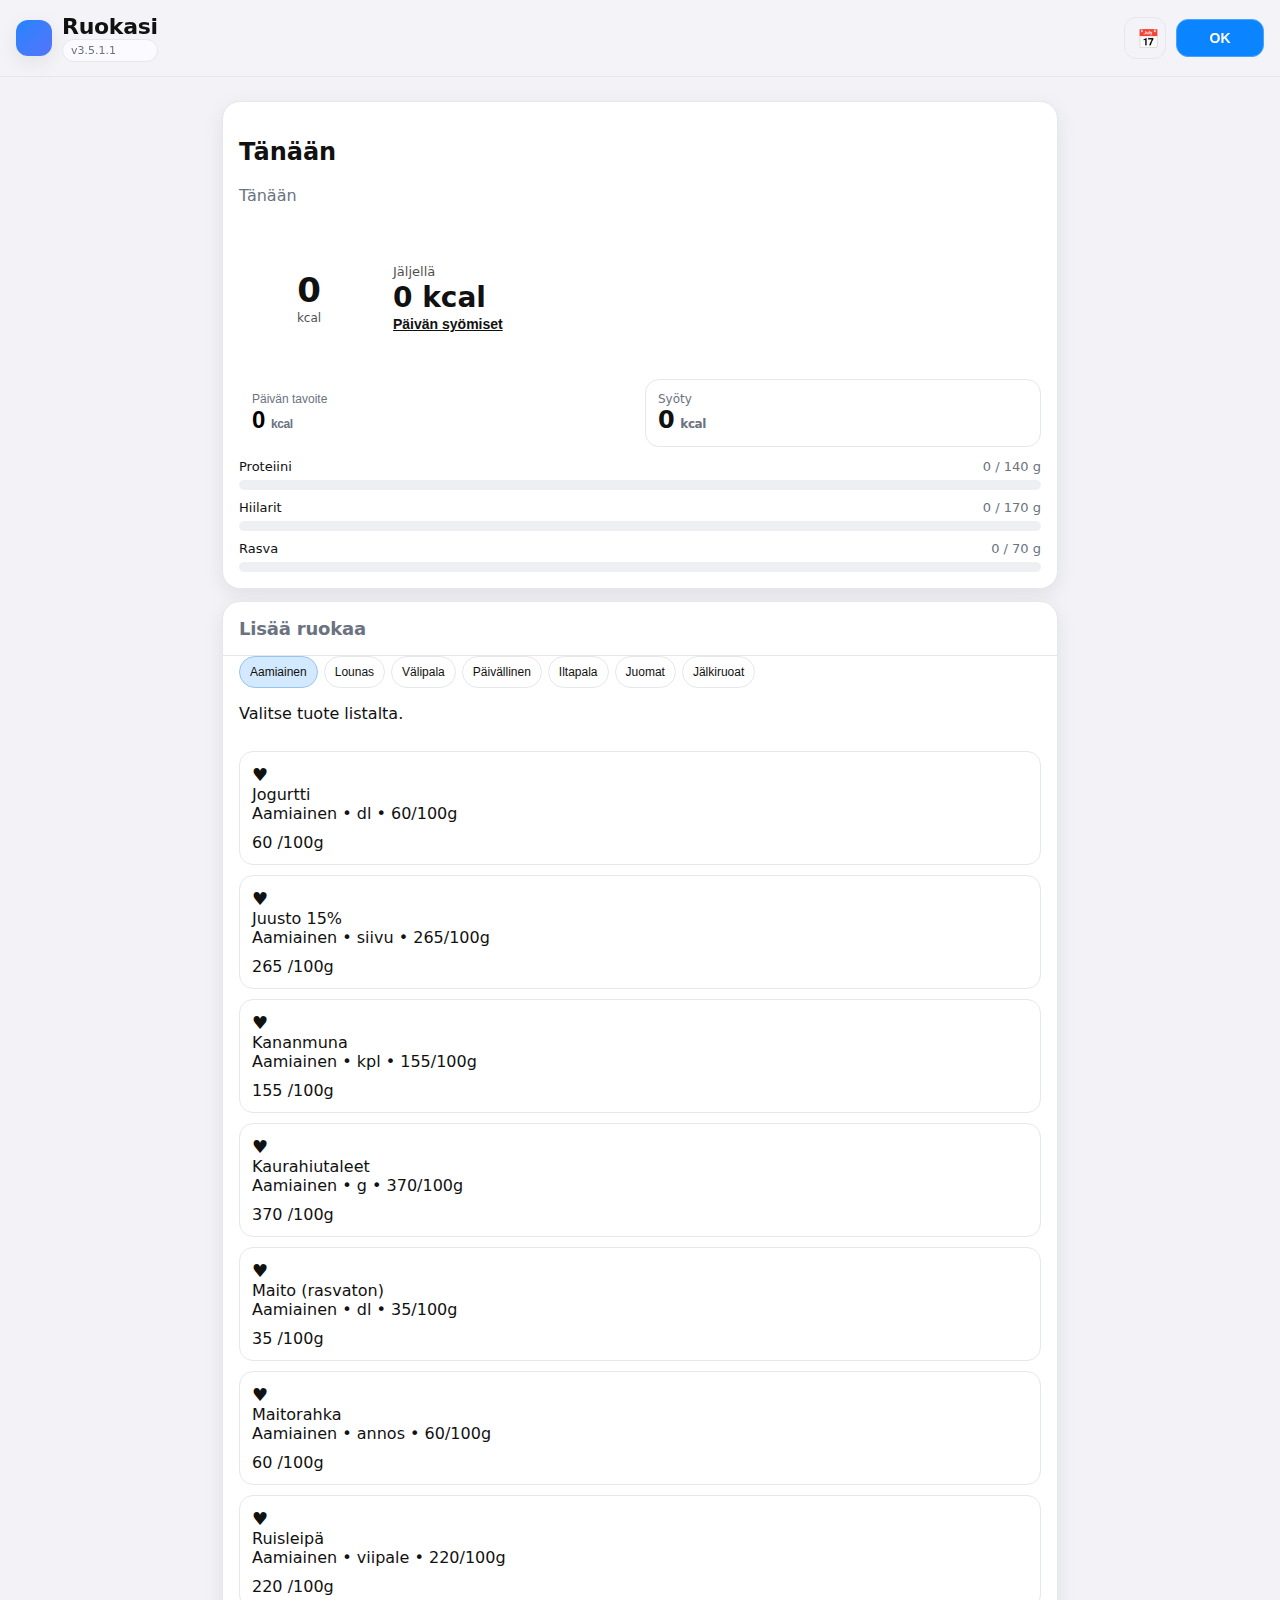
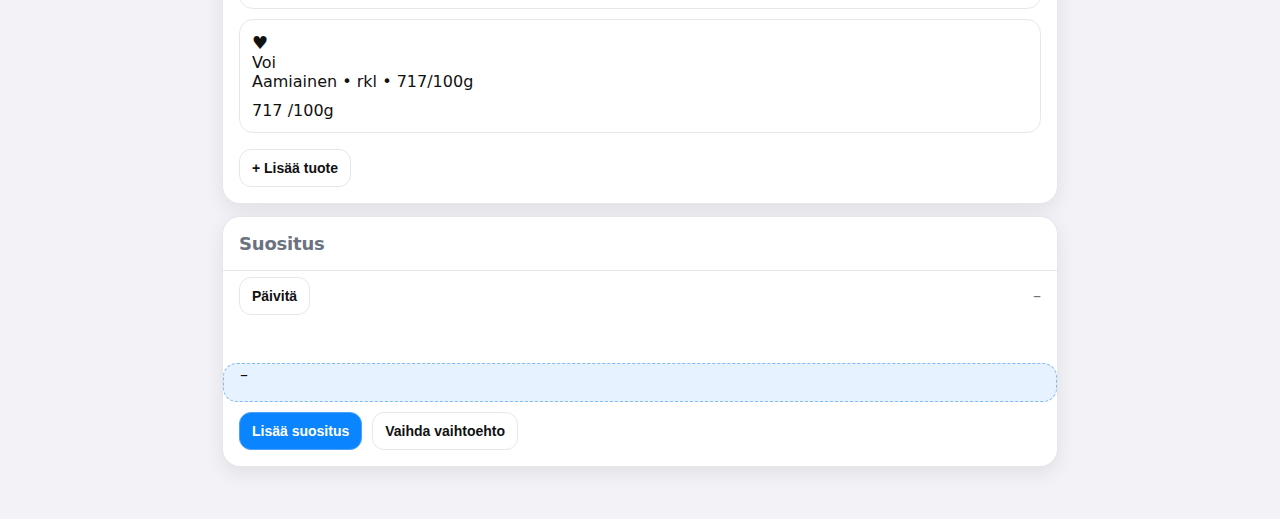
<file: index.html>
<!doctype html>
<html lang="fi">
<head>
  <meta charset="utf-8" />
  <meta name="viewport" content="width=device-width,initial-scale=1,viewport-fit=cover" />
  <title>Ruokasi</title>
  <link rel="manifest" href="manifest.json" />
  <link rel="apple-touch-icon" href="icon.png" />
  <meta name="theme-color" content="#0A84FF" />
  <meta name="apple-mobile-web-app-capable" content="yes" />
  <meta name="apple-mobile-web-app-status-bar-style" content="default" />
  <meta name="apple-mobile-web-app-title" content="Ruokasi" />
  <link rel="stylesheet" href="style.css" />
</head>
<body>
  <header class="nav">
    <div class="nav__title">
      <div class="appmark" aria-hidden="true"></div>
      <div>
        <h1>Ruokasi</h1>
        <div class="badge" id="versionBadge">–</div>
      </div>
    </div>

    <div class="nav__actions">
      <button class="ghost iconbtn" id="btnDate" title="Valitse päivä" aria-label="Valitse päivä">📅</button>
      <button class="primary okbtn" id="btnSaveOk" title="Tallenna / OK">OK</button>
    </div>
  </header>

  <main class="container">

    <section class="card" id="topCard">
      <div class="row">
        <div>
          <h2 id="dayTitle">Tänään</h2>
          <p class="muted" id="todayLabel">–</p>
        </div>
      </div>

      <div class="topViz">
        <div class="ringWrap" id="ringClick" role="button" tabindex="0" aria-label="Avaa erittely">
          <svg class="ring" viewBox="0 0 120 120" aria-hidden="true">
            <circle class="ring__bg" cx="60" cy="60" r="46"></circle>
            <g id="ringSegs"></g>
          </svg>
          <div class="ringCenter">
            <div class="ringKcal"><span id="kcalEaten">0</span></div>
            <div class="ringUnit">kcal</div>
          </div>
        </div>

        <div class="remainBox">
          <div class="remainLabel">Jäljellä</div>
          <div class="remainValue"><span id="kcalLeft">0</span> kcal</div>
          <button class="ghost linklike" id="btnDayMeals" type="button">Päivän syömiset</button>
        </div>
      </div>

      <div class="kpi-grid kpi-grid--2">
        <button class="kpi kpi--btn" id="btnGoal" type="button" aria-label="Päivän tavoite">
          <div class="kpi__label">Päivän tavoite</div>
          <div class="kpi__value"><span id="kcalTarget">0</span><span class="unit">kcal</span></div>
        </button>
        <div class="kpi">
          <div class="kpi__label">Syöty</div>
          <div class="kpi__value"><span id="kcalEatenKpi">0</span><span class="unit">kcal</span></div>
        </div>
      </div>

      <div class="macro-grid" id="macroGrid">
        <div class="macro">
          <div class="macro__top">
            <span>Proteiini</span><span class="muted"><span id="pNow">0</span> / <span id="pGoal">140</span> g</span>
          </div>
          <div class="bar"><div class="bar__seg" id="pSegs"></div></div>
        </div>
        <div class="macro">
          <div class="macro__top">
            <span>Hiilarit</span><span class="muted"><span id="cNow">0</span> / <span id="cGoal">170</span> g</span>
          </div>
          <div class="bar"><div class="bar__seg" id="cSegs"></div></div>
        </div>
        <div class="macro">
          <div class="macro__top">
            <span>Rasva</span><span class="muted"><span id="fNow">0</span> / <span id="fGoal">70</span> g</span>
          </div>
          <div class="bar"><div class="bar__seg" id="fSegs"></div></div>
        </div>
      </div>
    </section>

    <details class="card carddet" open id="secAdd">
      <summary class="cardSum">Lisää ruokaa</summary>
      <div class="row">
        <div class="seg" id="mealSeg">
          <button class="seg__btn is-on" data-meal="aamiainen">Aamiainen</button>
          <button class="seg__btn" data-meal="lounas">Lounas</button>
          <button class="seg__btn" data-meal="välipala">Välipala</button>
          <button class="seg__btn" data-meal="päivällinen">Päivällinen</button>
          <button class="seg__btn" data-meal="iltapala">Iltapala</button>
          <button class="seg__btn" data-meal="juomat">Juomat</button>
          <button class="seg__btn" data-meal="jälkiruoka">Jälkiruoat</button>
        </div>
      </div>
      <div class="tabhint" id="mealHint">Valitse tuote listalta.</div>
      <div id="productList" class="list"></div>
      <div class="row row--tight">
        <button class="ghost" id="btnAddProduct" type="button">+ Lisää tuote</button>
      </div>
    </details>

    <details class="card carddet" open id="secSuggest">
      <summary class="cardSum">Suositus</summary>
      <div class="row row--tight" style="margin-top:6px">
        <button class="ghost" id="btnSuggestRefresh" type="button">Päivitä</button>
        <div class="muted" id="suggestHint" style="margin-left:auto">–</div>
      </div>
      <div class="mealplan" id="mealPlan" aria-label="Ateriat suosituksessa"></div>
      <div class="suggest" id="suggestBox">–</div>
      <div class="row row--tight" style="margin-top:10px">
        <button class="primary" id="btnApplySuggestion" type="button">Lisää suositus</button>
        <button class="ghost" id="btnSuggestAlt" type="button">Vaihda vaihtoehto</button>
      </div>
    </details>

  </main>


  <!-- Confirm modal -->
  <div class="modalOverlay is-hidden" id="confirmModal" role="dialog" aria-modal="true" aria-labelledby="cmTitle">
    <div class="modal">
      <div class="modal__head">
        <h3 id="cmTitle">Vahvista</h3>
        <button class="ghost" type="button" id="btnCmClose" aria-label="Sulje">✕</button>
      </div>
      <p class="muted" id="cmText" style="margin-top:10px">–</p>
      <div class="row row--tight" style="margin-top:12px">
        <button class="btnV" type="button" id="btnCmYes">V</button>
        <button class="btnX" type="button" id="btnCmNo">X</button>
      </div>
    </div>
  </div>

  <!-- Goal modal -->
  <div class="modalOverlay is-hidden" id="goalModal" role="dialog" aria-modal="true" aria-labelledby="goalTitle">
    <div class="modal">
      <div class="modal__head">
        <h3 id="goalTitle">Päivän tavoite</h3>
        <button class="ghost" type="button" id="btnGoalClose" aria-label="Sulje">✕</button>
      </div>
      <div class="form-grid" style="margin-top:12px">
        <label>Perustavoite (kcal)<input type="number" id="gBase" /></label>
        <label>Treenitavoite (kcal)<input type="number" id="gWorkout" /></label>
        <label>Askeltavoite (askelta)<input type="number" id="gSteps" /></label>
        <label>Uni (tunnit)<input type="number" id="gSleep" /></label>
      </div>
      <div class="kpi" style="margin-top:12px">
        <div class="kpi__label">Päivän tavoite yhteensä</div>
        <div class="kpi__value"><span id="gTotal">0</span><span class="unit">kcal</span></div>
        <div class="small muted" id="gExplain">= perus + treeni + askeleet</div>
      </div>
      <div class="row row--tight" style="margin-top:12px">
        <button class="btnV" type="button" id="btnGoalSave">V</button>
        <button class="btnX" type="button" id="btnGoalCancel">X</button>
      </div>
    </div>
  </div>

  <!-- Date modal -->
  <div class="modalOverlay is-hidden" id="dateModal" role="dialog" aria-modal="true" aria-labelledby="dateTitle">
    <div class="modal">
      <div class="modal__head">
        <h3 id="dateTitle">Valitse päivä</h3>
        <button class="ghost" type="button" id="btnDateClose" aria-label="Sulje">✕</button>
      </div>
      <div class="form-grid" style="margin-top:12px">
        <label>Päivämäärä<input type="date" id="datePick" /></label>
      </div>
      <div class="row row--tight" style="margin-top:12px">
        <button class="ghost" type="button" id="btnToday">Tänään</button>
      </div>
    </div>
  </div>

  <!-- Day meals modal -->
  <div class="modalOverlay is-hidden" id="dayMealsModal" role="dialog" aria-modal="true" aria-labelledby="dmTitle">
    <div class="modal">
      <div class="modal__head">
        <h3 id="dmTitle">Päivän syömiset</h3>
        <button class="ghost" type="button" id="btnDmClose" aria-label="Sulje">✕</button>
      </div>
      <div id="dayMealsBody" style="margin-top:10px"></div>
    </div>
  </div>

  <!-- Product modal -->
  <div class="modalOverlay is-hidden" id="productModal" role="dialog" aria-modal="true" aria-labelledby="pmTitle">
    <div class="modal">
      <div class="modal__head">
        <h3 id="pmTitle">Tuote</h3>
        <button class="ghost" type="button" id="btnPmClose" aria-label="Sulje">✕</button>
      </div>
      <div class="pmBody" id="pmBody" style="margin-top:10px"></div>
      <div class="row row--tight" style="margin-top:12px">
        <button class="ghost" type="button" id="btnPmTrash" title="Poista">🗑</button>
        <div style="flex:1"></div>
        <button class="btnV" type="button" id="btnPmApply">V</button>
        <button class="btnX" type="button" id="btnPmCancel">X</button>
      </div>
    </div>
  </div>

  <!-- Add / edit product modal (reuse old customModal structure) -->
  <div class="modalOverlay is-hidden" id="customModal" role="dialog" aria-modal="true" aria-labelledby="customTitle">
    <div class="modal">
      <div class="modal__head">
        <h3 id="customTitle">Lisää tuote</h3>
        <button class="ghost" type="button" id="btnCloseCustom" aria-label="Sulje">✕</button>
      </div>

      <details class="details" style="margin-top:10px">
        <summary>Hae Open Food Factsista</summary>
        <div class="form-grid" style="margin-top:10px">
          <label>Haku (tuotenimi tai viivakoodi)
            <input id="offQuery" placeholder="esim. Valio PROfeel / 6408432101234" />
          </label>
        </div>
        <div class="row row--tight" style="margin-top:10px">
          <button class="ghost" type="button" id="btnOffSearch">Hae</button>
          <div class="muted" id="offStatus" style="margin-left:auto">–</div>
        </div>
        <div id="offResults" class="list" style="margin-top:10px"></div>
        <p class="hint">Lähde: Open Food Facts (avoin tietokanta). Tarkista arvot, jos tiedoissa on puutteita.</p>
      </details>

      <div class="form-grid" style="margin-top:12px">
        <label>Nimi<input id="cfName" /></label>
        <label>Kategoria
            <select id="cfCat">
              <option value="aamiainen">Aamiainen</option>
              <option value="lounas">Lounas</option>
              <option value="välipala">Välipala</option>
              <option value="päivällinen">Päivällinen</option>
              <option value="iltapala">Iltapala</option>
              <option value="juomat">Juomat</option>
              <option value="jälkiruoka">Jälkiruoat</option>
            </select>
          </label>
        <label>EAN (valinnainen)<input id="cfEan" /></label>
        <label>Kalorit / 100g<input id="cfKcal" type="number" /></label>
        <label>Proteiini / 100g<input id="cfP" type="number" /></label>
        <label>Hiilarit / 100g<input id="cfC" type="number" /></label>
        <label>Rasva / 100g<input id="cfF" type="number" /></label>
        <label>Yksikkö<input id="cfUnit" placeholder="viipale, kpl, dl" /></label>
        <label>g / yksikkö<input id="cfGPU" type="number" placeholder="35" /></label>
      </div>

      <div class="row row--tight" style="margin-top:12px">
        <button class="primary" type="button" class="btnV" id="btnSaveCustom">V</button>
        <button class="ghost" type="button" class="btnX" id="btnCancelCustom">X</button>
      </div>
    </div>
  </div>

<script src="app.js"></script>
</body>
</html>
</file>
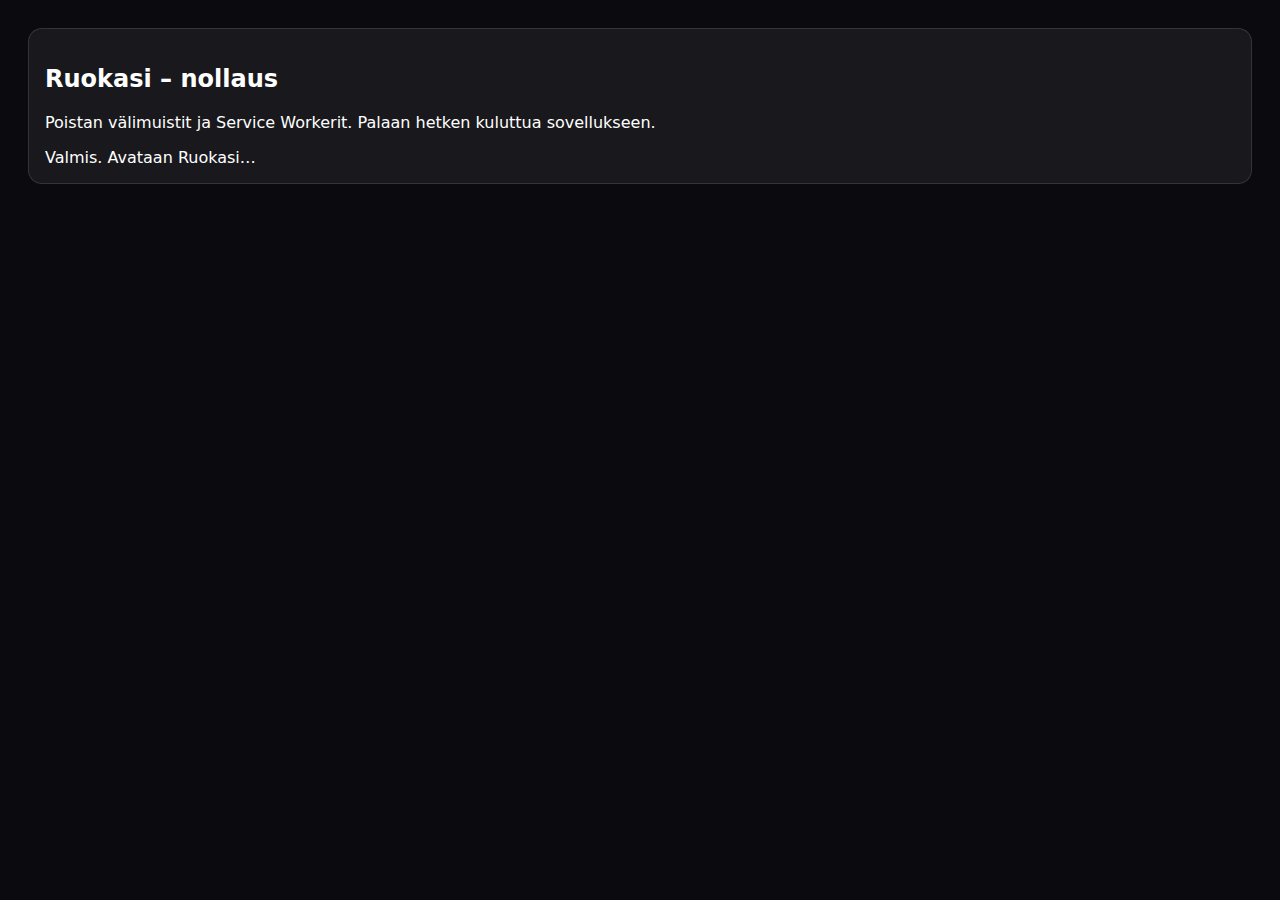
<file: sw-reset.html>
<!doctype html><html lang="fi"><head>
  <meta http-equiv="Cache-Control" content="no-store" />
  <meta http-equiv="Pragma" content="no-cache" />
  <meta http-equiv="Expires" content="0" />
<meta charset="utf-8"/><meta name="viewport" content="width=device-width,initial-scale=1,viewport-fit=cover"/><title>Ruokasi – reset</title>
<style>body{font-family:system-ui,-apple-system;padding:20px;background:#0b0b0f;color:#fff}.card{background:rgba(255,255,255,.06);border:1px solid rgba(255,255,255,.12);border-radius:14px;padding:16px}</style></head>
<body><div class="card"><h2>Ruokasi – nollaus</h2><p>Poistan välimuistit ja Service Workerit. Palaan hetken kuluttua sovellukseen.</p><div id="s">Käynnistetään…</div></div>
<script>(async()=>{const s=document.getElementById('s');try{s.textContent='Poistetaan service workerit…';if('serviceWorker'in navigator){for(const r of await navigator.serviceWorker.getRegistrations()){try{await r.unregister();}catch(e){}}}
s.textContent='Poistetaan välimuistit…';if('caches'in window){for(const k of await caches.keys()){try{await caches.delete(k);}catch(e){}}}
s.textContent='Valmis. Avataan Ruokasi…';}catch(e){s.textContent='Nollaus epäonnistui: '+(e&&e.message?e.message:e);}
setTimeout(()=>location.href='/?v=20260204235421',700);})();</script></body></html>
</file>
<file: style.css>
/* Ruokasi v3.1 */
:root{--bg:#f2f2f7;--card:#fff;--text:#111;--muted:#6b7280;--line:#e5e7eb;--blue:#0A84FF;--green:#34C759;--orange:#FF9F0A;--red:#FF3B30;--shadow:0 6px 20px rgba(0,0,0,.08);--radius:18px;}
@media (prefers-color-scheme: dark){:root{--bg:#0b0b0f;--card:#14141a;--text:#f5f5f7;--muted:#a1a1aa;--line:#262632;--shadow:0 10px 28px rgba(0,0,0,.35);}}
*{box-sizing:border-box} body{margin:0;font-family:-apple-system,BlinkMacSystemFont,system-ui,Segoe UI,Roboto,Helvetica,Arial,sans-serif;background:var(--bg);color:var(--text)}
.nav{position:sticky;top:0;padding:14px 16px;background:color-mix(in srgb,var(--bg) 80%,transparent);backdrop-filter:blur(18px);-webkit-backdrop-filter:blur(18px);border-bottom:1px solid var(--line);display:flex;align-items:center;justify-content:space-between;z-index:10}
.nav__title{display:flex;align-items:center;gap:10px} h1{margin:0;font-size:22px;letter-spacing:-.3px} .sub{margin:2px 0 0;color:var(--muted);font-size:12px}
.appmark{width:36px;height:36px;border-radius:12px;background:linear-gradient(135deg,color-mix(in srgb,var(--blue) 85%,#8e8aff),color-mix(in srgb,var(--blue) 60%,#bf5af2));box-shadow:var(--shadow)}
.container{max-width:860px;margin:0 auto;padding:12px 12px 40px}
.card{background:var(--card);border:1px solid var(--line);border-radius:var(--radius);padding:16px;box-shadow:var(--shadow);margin:12px 0}
.row{display:flex;align-items:center;justify-content:space-between;gap:10px} .row--tight{justify-content:flex-start;gap:10px;flex-wrap:wrap}
.pill{padding:6px 10px;border-radius:999px;background:color-mix(in srgb,var(--green) 20%,transparent);border:1px solid color-mix(in srgb,var(--green) 40%,var(--line));color:var(--green);font-weight:600;font-size:12px}
.kpi-grid{display:grid;grid-template-columns:repeat(3,1fr);gap:10px;margin-top:10px}
.kpi{border:1px solid var(--line);border-radius:14px;padding:12px}
.kpi__label{color:var(--muted);font-size:12px}
.kpi__value{font-size:24px;font-weight:700;letter-spacing:-.4px}
.unit{font-size:12px;color:var(--muted);margin-left:6px}
.macro-grid{display:grid;gap:10px;margin-top:12px}
.macro__top{display:flex;align-items:center;justify-content:space-between;font-size:13px}
.bar{height:10px;border-radius:99px;background:color-mix(in srgb,var(--line) 65%,transparent);overflow:hidden;margin-top:6px}
.bar__fill{height:100%;width:0%;border-radius:99px;background:var(--blue);transition:width .25s ease}
details summary{cursor:pointer;color:var(--muted);font-weight:600}
.form-grid{display:grid;grid-template-columns:repeat(2,1fr);gap:10px;margin-top:10px}
label{display:flex;flex-direction:column;gap:6px;font-size:13px}
input{padding:10px 12px;border-radius:12px;border:1px solid var(--line);background:color-mix(in srgb,var(--card) 85%,var(--bg));color:var(--text);outline:none}
.seg{display:flex;gap:6px;flex-wrap:wrap}
.seg__btn{border:1px solid var(--line);background:transparent;color:var(--text);padding:8px 10px;border-radius:999px;font-size:12px}
.seg__btn.is-on{background:color-mix(in srgb,var(--blue) 18%,transparent);border-color:color-mix(in srgb,var(--blue) 35%,var(--line))}
.primary,.ghost{padding:10px 12px;border-radius:12px;border:1px solid var(--line);font-weight:800;font-size:14px}
.primary{background:var(--blue);color:#fff;border-color:color-mix(in srgb,var(--blue) 70%,var(--line))}
.ghost{background:transparent;color:var(--text)}
.list{display:grid;gap:10px;margin-top:12px}
.item{border:1px solid var(--line);border-radius:14px;padding:12px;display:grid;gap:10px}
.item__top{display:flex;align-items:flex-start;justify-content:space-between;gap:10px}
.item__name{font-weight:900;letter-spacing:-.2px}
.small{font-size:12px;color:var(--muted)}
.badges{display:flex;gap:6px;flex-wrap:wrap;justify-content:flex-end}
.badge{font-size:11px;color:var(--muted);padding:4px 8px;border-radius:999px;border:1px solid var(--line);background:color-mix(in srgb,var(--card) 70%,var(--bg))}
.controls{display:grid;grid-template-columns:1fr auto;align-items:center;gap:10px}
.slider{width:100%;height:40px;accent-color:var(--blue)}
.qty{font-size:22px;font-weight:900;letter-spacing:-0.3px}
.minirow{display:flex;flex-direction:column;align-items:flex-end;gap:4px}
.totalsline{font-size:13px;color:var(--muted)}
.log{display:grid;gap:10px;margin-top:12px}
.logrow{display:flex;align-items:flex-start;justify-content:space-between;gap:10px;border:1px solid var(--line);border-radius:14px;padding:12px}
.logrow__meal{font-weight:900}
.logrow__meta{color:var(--muted);font-size:12px}
.logrow__right{text-align:right;display:grid;gap:6px}
.danger{color:var(--red);font-weight:900}
.link{color:var(--blue);text-decoration:underline;cursor:pointer;background:none;border:none;padding:0;font:inherit}
.suggest{border:1px dashed color-mix(in srgb,var(--blue) 45%,var(--line));border-radius:14px;padding:12px;background:color-mix(in srgb,var(--blue) 10%,transparent);white-space:pre-wrap;line-height:1.35}
dialog::backdrop{background:rgba(0,0,0,.35)} .modal{border:none;border-radius:18px;padding:16px;background:var(--card);color:var(--text);width:min(520px,92vw);box-shadow:var(--shadow)}
.muted{color:var(--muted)}


/* --- v3.2: collapsible sections + steppers --- */
.carddet{padding:0}
.carddet > summary{padding:16px}
.carddet > summary::-webkit-details-marker{display:none}
.cardSum{list-style:none;font-weight:900;font-size:18px;letter-spacing:-.2px;cursor:pointer}
.carddet[open] > summary{border-bottom:1px solid var(--line)}
.carddet > *:not(summary){padding:0 16px 16px 16px}

.mealplan{display:flex;flex-wrap:wrap;gap:8px;margin-top:10px}
.chip{display:flex;align-items:center;gap:8px;border:1px solid var(--line);border-radius:999px;padding:8px 10px;background:color-mix(in srgb, var(--card) 70%, var(--bg));font-size:12px}
.chip input{width:18px;height:18px;padding:0;margin:0}

.stepper{display:flex;align-items:center;gap:10px}
.stepper__btn{width:48px;height:48px;border-radius:14px;border:1px solid var(--line);background:color-mix(in srgb, var(--card) 70%, var(--bg));color:var(--text);font-size:28px;font-weight:900;line-height:1}
.stepper__btn:active{transform:scale(.98)}


/* --- v3.2.3 OFF search --- */
.offItem{display:flex;gap:10px;align-items:flex-start;justify-content:space-between}
.offItem__main{min-width:0}
.offItem__title{font-weight:900}
.offItem__meta{font-size:12px;color:var(--muted);margin-top:2px}


/* --- v3.2.4: custom modals (iOS PWA dialog fix) --- */
.modalOverlay{
  position:fixed; inset:0;
  background:rgba(0,0,0,.35);
  display:flex; align-items:flex-end; justify-content:center;
  padding:16px;
  z-index:9999;
}
.modalOverlay.is-hidden{display:none}
.modal{
  width:min(720px, 100%);
  background:var(--card);
  border:1px solid var(--line);
  border-radius:18px;
  padding:14px;
  box-shadow:0 20px 60px rgba(0,0,0,.25);
  max-height:85vh;
  overflow:auto;
}
.modal__head{display:flex;align-items:center;justify-content:space-between;gap:12px}
.modal__head h3{margin:0}

/* v3.3 UI additions */
.nav__actions{display:flex;gap:10px;align-items:center}
.iconbtn{width:42px;height:42px;border-radius:12px;font-size:18px}
.okbtn{min-width:88px}
.okbtn.is-dirty{background:#DC2626}
.okbtn.is-clean{background:#16A34A}
.linklike{padding:0;border:0;background:transparent;text-decoration:underline;font-size:14px}
.topViz{display:flex;gap:14px;align-items:center;margin-top:8px}
.ringWrap{position:relative;width:140px;height:140px;flex:0 0 auto}
.ring{width:140px;height:140px}
.ring__bg{fill:none;stroke:rgba(255,255,255,0.08);stroke-width:14}
.ringSeg{fill:none;stroke-width:14;stroke-linecap:butt;transform:rotate(-90deg);transform-origin:60px 60px}
.ringCenter{position:absolute;inset:0;display:flex;flex-direction:column;align-items:center;justify-content:center;pointer-events:none}
.ringKcal{font-size:34px;font-weight:750;line-height:1}
.ringUnit{font-size:12px;opacity:.75;margin-top:4px}
.remainBox{flex:1;min-width:0}
.remainLabel{font-size:13px;opacity:.75}
.remainValue{font-size:28px;font-weight:750;margin-top:2px}
.kpi-grid--2{grid-template-columns:1fr 1fr}
.kpi--btn{background:rgba(255,255,255,0.04);border:1px solid rgba(255,255,255,0.06);text-align:left}
.kpi--btn:active{transform:scale(.99)}
.bar{position:relative}
.bar__seg{position:absolute;inset:0;display:flex;overflow:hidden;border-radius:999px}
.bar__seg > div{height:100%}
.listRow{display:flex;align-items:center;gap:10px;padding:12px;border-radius:14px;border:1px solid rgba(255,255,255,0.06);background:rgba(255,255,255,0.03);margin-bottom:10px}
.listRow.is-flash{outline:2px solid rgba(22,163,74,0.7)}
.badgeMini{font-size:14px;opacity:.9}
.rowMain{flex:1;min-width:0}
.rowTitle{display:flex;gap:8px;align-items:center}
.rowTitle .name{font-weight:700;white-space:nowrap;overflow:hidden;text-overflow:ellipsis}
.rowMeta{font-size:12px;opacity:.75;margin-top:2px}
.heart{cursor:pointer;user-select:none;font-size:18px}
.star{font-size:14px}


/* UX fixes */
.modal input, .modal select, .modal textarea { font-size: 16px; }

.btnV, .btnX{
  border: none;
  border-radius: 12px;
  padding: 10px 14px;
  font-weight: 800;
  min-width: 52px;
}
.btnV{ background:#16A34A; color:#fff; }
.btnX{ background:#DC2626; color:#fff; }
.btnV:active, .btnX:active{ transform: scale(0.98); }

.mealplan{
  display:flex;
  flex-wrap:wrap;
  gap:10px;
  margin-top:8px;
  margin-bottom:8px;
}
.mealchip{
  display:flex;
  align-items:center;
  gap:6px;
  padding:6px 10px;
  border-radius:999px;
  border:1px solid rgba(255,255,255,0.16);
  background: rgba(255,255,255,0.04);
  font-size: 13px;
}
.mealchip input{ width:18px; height:18px; }

.heartBtn{
  border:none;
  background:transparent;
  padding:6px;
  font-size:18px;
  cursor:pointer;
}
.heartBtn:active{ transform: scale(0.92); }
</file>
